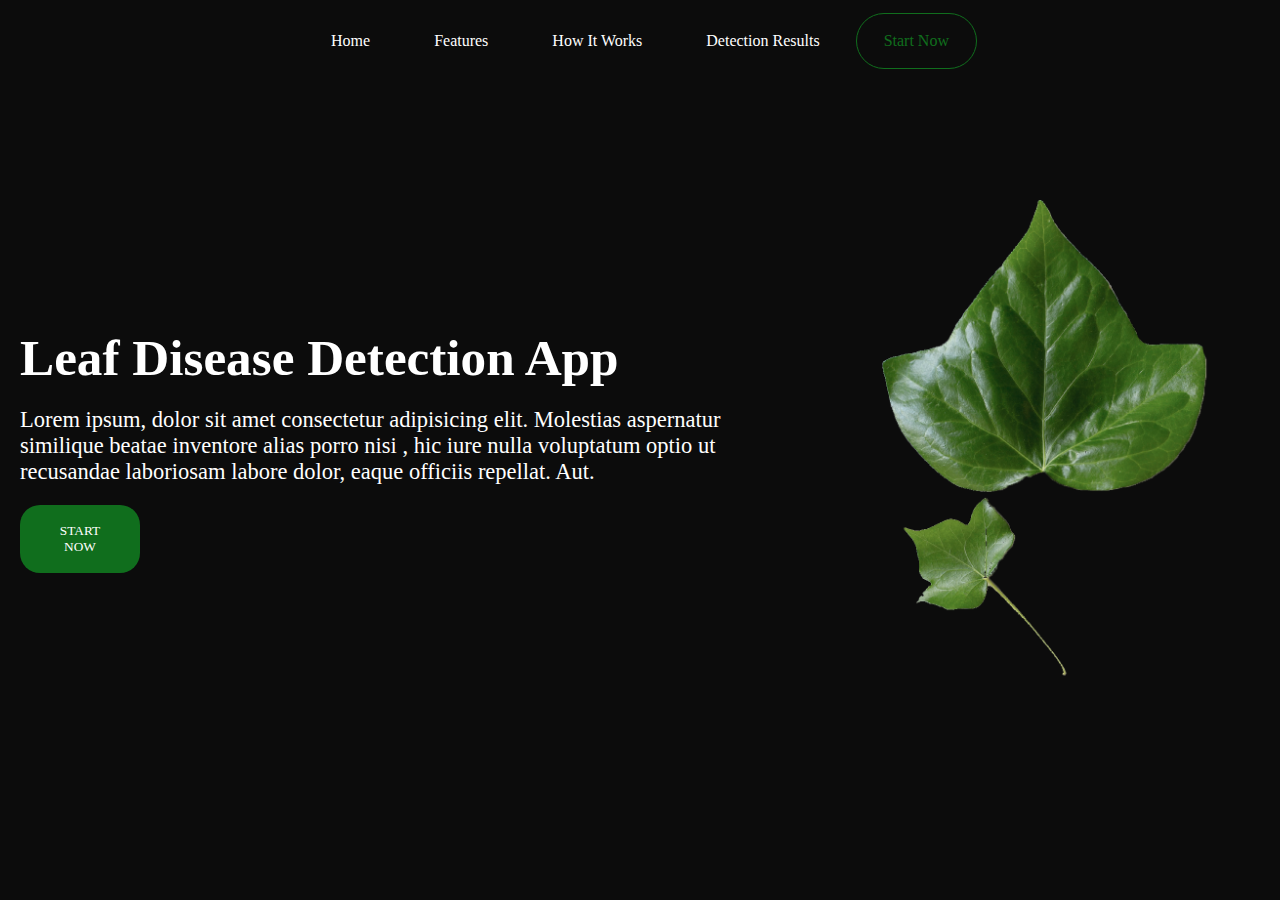
<file: website/index.html>
<!DOCTYPE html>
<html lang="en">
<head>
    <meta charset="UTF-8">
    <meta name="viewport" content="width=device-width, initial-scale=1.0">
    <meta http-equiv="X-UA-Compatible" content="ie=edge">
    <title>Document</title>
    <link rel="stylesheet" href="style.css">
</head>

<body>

    <nav>
        <ul>
            <a href="">Home </a>
            <a href="">Features </a>
            <a href="">How It Works </a>
            <a href="">Detection Results  </a>
            <a href="" class="button-l">Start Now</a>
        </ul>
    </nav>

    <div id="header">
        <div class="box-1">
            <h1>Leaf Disease Detection App</h1>
            <p>Lorem ipsum, dolor sit amet consectetur adipisicing elit. 
                Molestias aspernatur similique beatae inventore alias porro nisi
                , hic iure nulla voluptatum optio ut recusandae laboriosam
                 labore dolor, eaque officiis repellat. Aut.</p>
            <button class="button">
                START NOW
            </button>
        </div>
        <div class="box-1">
            <img src="img/1.png" alt="" width="500">
        </div>
    </div>
</body>
</html>
</file>
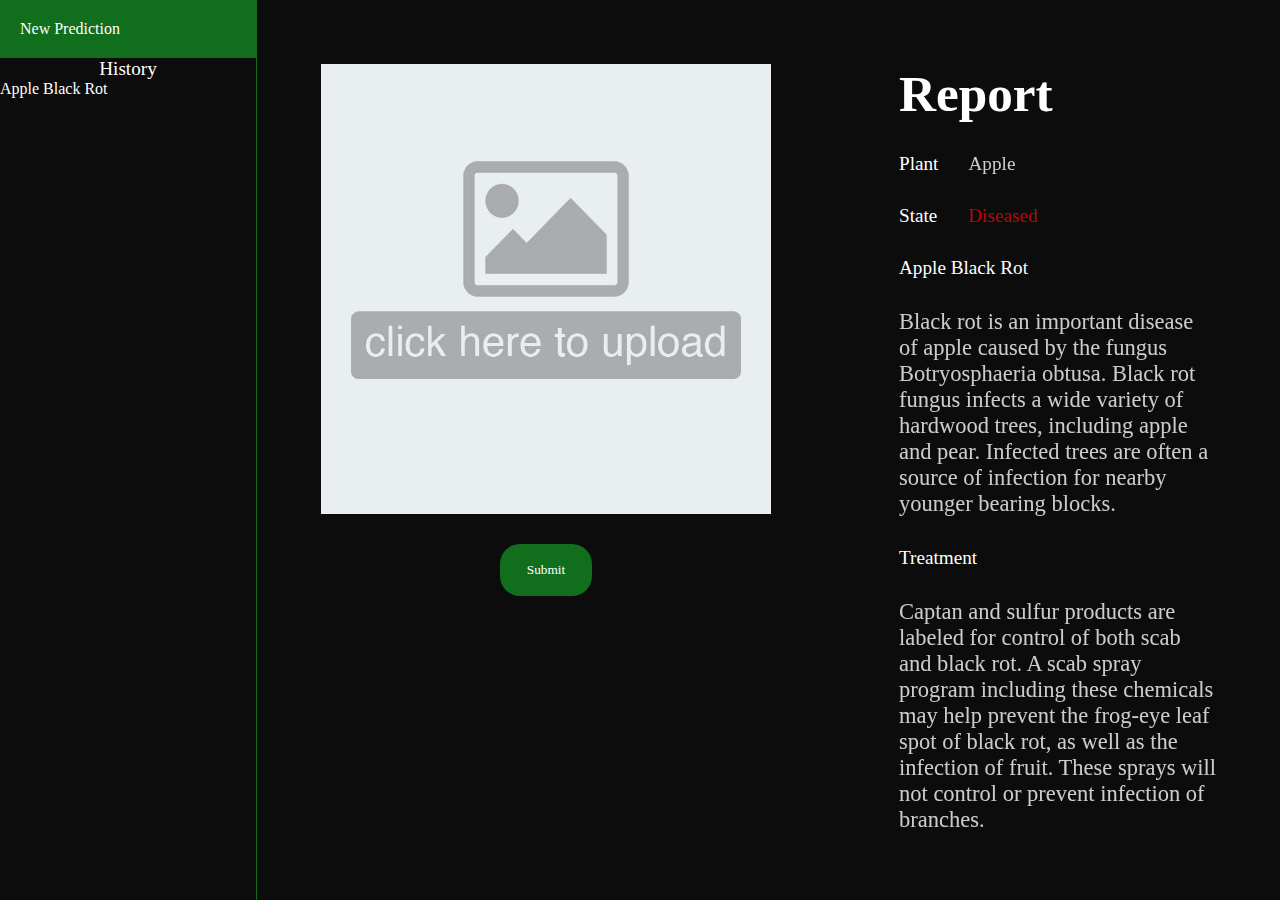
<file: website/app.html>
<html lang="en">
<head>
    <meta charset="UTF-8">
    <meta name="viewport" content="width=device-width, initial-scale=1.0">
    <meta http-equiv="X-UA-Compatible" content="ie=edge">
    <link rel="stylesheet" href="style.css">
    <link rel="stylesheet" href="app.css">
    <title>Document</title>

    <script src="script/client.js" defer>
    </script>

</head>
<body>
        <div class="sidebar" hidden>
                <ul>
                    <a href=""> New Prediction</a>
                </ul>

                <h2>History</h2>
                <ul>
                    <li>
                        Apple Black Rot
                    </li>
                </ul>
        </div>

    <form action="">
        <label for="image-input">
            <div class="image-input">
                
                <img src="Placeholder.jpg" alt="" id="image-upload">
            </div>

        </label>
                
        <input type="file" name="image-input" id="image-input" hidden>
        <button class="button">Submit</button>

    </form>

            <div class="report">
                <h1>Report</h1>
                <div class="group">
                    <h2 class="label">Plant</h2>
                    <h2 class="result">Apple</h2>
                </div>
                <div class="group">
                    <h2 class="label">State</h2>
                    <h2 class="result" style="color: red">Diseased</h2>

                </div>

                <h2 class="result">Apple Black Rot</h2>
                <p>Black rot is an important disease of apple caused by the fungus Botryosphaeria obtusa. Black rot fungus infects a wide variety of hardwood trees, including apple and pear. Infected trees are often a source of infection for nearby younger bearing blocks.</p>
                <h2 class="result">Treatment</h2>
                <p>Captan and sulfur products are labeled for control of both scab and black rot. A scab spray program including these chemicals may help prevent the frog-eye leaf spot of black rot, as well as the infection of fruit. These sprays will not control or prevent infection of branches.</p>
            </div>
    <div class="main">
        
    </div>


</body>
</html>
</file>
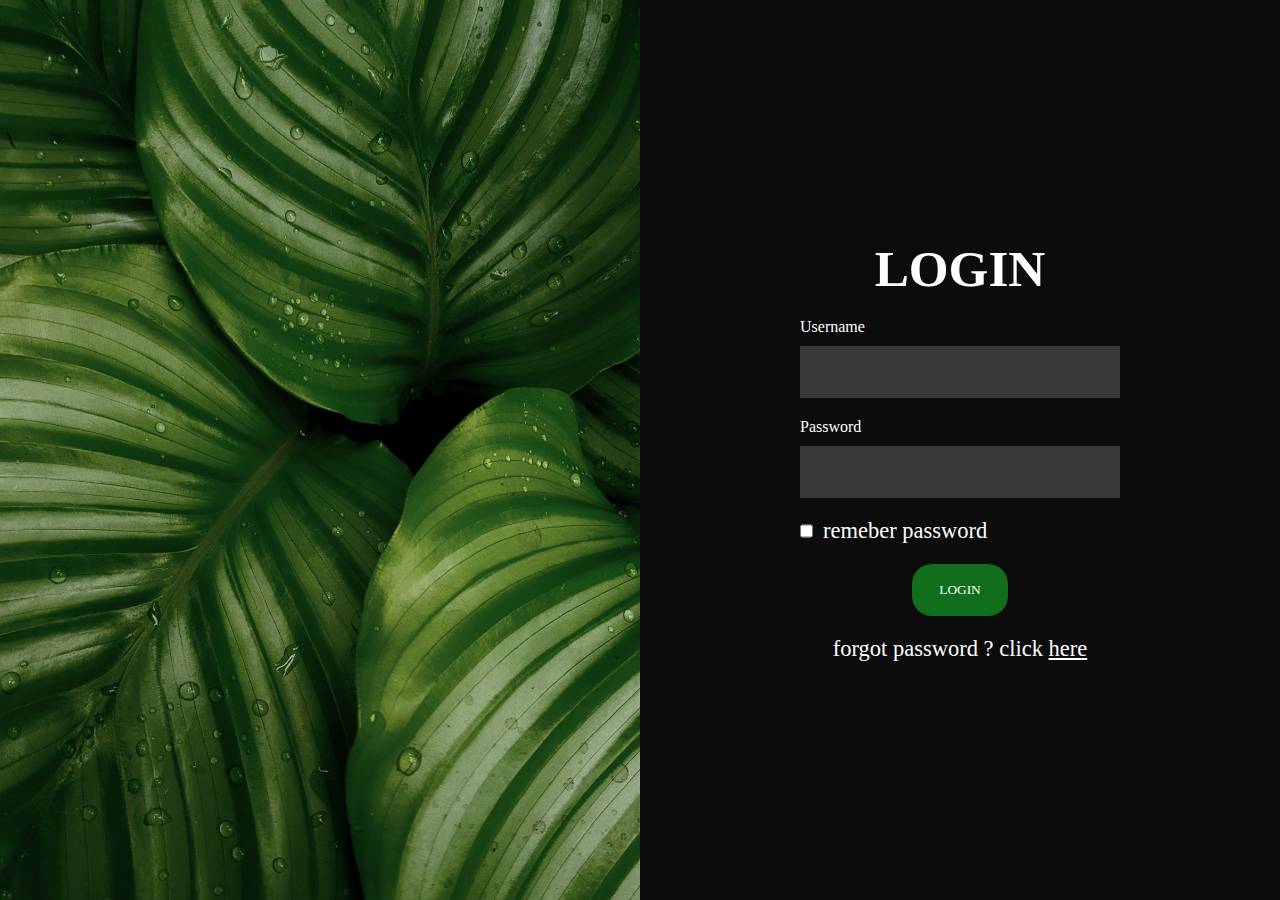
<file: website/Login.html>
<html lang="en">
<head>
    <meta charset="UTF-8">
    <meta name="viewport" content="width=device-width,height=device-height, initial-scale=1.0">
    <meta http-equiv="X-UA-Compatible" content="ie=edge">
    <title>Document</title>
    <link rel="stylesheet" href="style.css">
    <link rel="stylesheet" href="login.css">
</head>
<body>

    <div class="left">

    </div>
    <div class="right">
        <form action="">
            <h1>LOGIN</h1>
            <div class="input-group col">
                <label for="username">Username</label>
                <input type="text" name="username">
            </div>
            <div class="input-group col">
                <label for="username">Password</label>
                <input type="text" name="password">
            </div>
            <div class="input-group row">
                <input type="checkbox" name="" id=""><p>remeber password</p>
            </div>

    
            <button class="button">LOGIN</button>
            <p>forgot password ? click <a href="">here</a></p>
        </form>

    </div>
</body>
</html>
</file>
<file: website/style.css>
*{
    --color1 : rgb(16, 110, 29);
    margin: 0;
    padding: 0;
    font-family: inter;
    color: white;
}
.icon{
    width: 1vw;
    height: 1vw;
}
body{
    background: rgb(12, 12, 12)
}
h1{
    font-size: 4vw;
}
h2{
    font-size: 1.5vw;
    font-weight: 300;
}
p{
    font-size: 2.5vh;
    font-weight: 250;
}
nav{
    height: 9vh;   
    width: 100%;
    display: flex;
    position: absolute;
    top: 0;

}
nav ul{
    margin: auto;
    display: flex;
    flex-direction: row;
    gap: 10px;
}
nav a{
    text-decoration: none;
    padding:  2vh 3vh;
}
nav a:hover{
    background: var(--color1);
}



#header{
    display: flex;
    flex-direction: row;
    padding: 20px;
    box-sizing: border-box;
    height: 100vh;
    justify-content: center;
    align-items: center;
}
#header .box-1{
    display: flex;
    flex-direction: column;
    gap: 20px;
}

.button{
    padding:  2vh 3vh;

    max-width: 120px;
    border: none;
    border-radius: 20px;
    background: var(--color1);
}

.button-l{
    outline: 1px solid var(--color1);
    border-radius: 20vw;
    color: var(--color1);
}

.sidebar{
    width: 20%;
    height: 100vh;
    display: flex;
    float: left;
    flex-direction: column;
    align-items: center;
    border-right: 1px solid var(--color1);
}
.sidebar a{
    text-decoration: none;
    color: white;
    padding: 20px;
    box-sizing: border-box;
    width: 100%;
}
.sidebar a:hover{
    background: var(--color1);
    color: white;
}
.sidebar ul{
    width: 100%;
    display: flex;
    flex-direction: column;
    list-style: none;
}
</file>
<file: website/app.css>
.image-input{
    height: 50vh;
    width: 50vh;
    background: rgb(29, 29, 29);
    overflow: hidden;
}

.image-input img{
    width: 100%;
}

form{
    float: left;
    padding: 5vw;

    box-sizing: border-box;
    
    display: flex;
    flex-direction: column;
    
    justify-content: center;
    align-content: center;
    align-items: center;
    gap: 30px;
}
.report{
    padding: 5vw;
    box-sizing: border-box;
    height: 100%;
    display: flex;
    flex-direction: column;
    gap: 30px;
}
.report .group{
    display: flex;
    gap: 20px;
}
.report .group .label{
    font-weight: 400;
    flex: 1;
}
.report .group .result{
    flex: 5;
    filter: brightness(.8);
}
.report p{
    filter: brightness(.8);
}
form .nav{
    height: 10vh;
    
}
</file>
<file: website/login.css>
.left{
    display: flex;
    align-items: center;
    justify-content: center;
    align-content: center;

    float: left;
    width: 50%;
    height: 100%;

    background: url("img/login.jpg");
    background-size: cover;
    background-position: center;
}

.right{
    width: 50%;
    height: 100%;
    float: right;
    display: flex;
    align-items: center;
}

form{
    box-sizing: border-box;
    padding: 5vh;
    display: flex;
    flex-direction: column;
    gap: 20px;
    align-items: center;
    width: 50vw;
}

form .input-group{
    display: flex;
    gap: 10px;
    width: 25vw;
}
.col{
    flex-direction: column;
}
.row{
    flex-direction: row;
}
form input{
    background: none;
    border: none;
    padding: 2vh;
    background:rgb(56, 56, 56);
}
</file>
